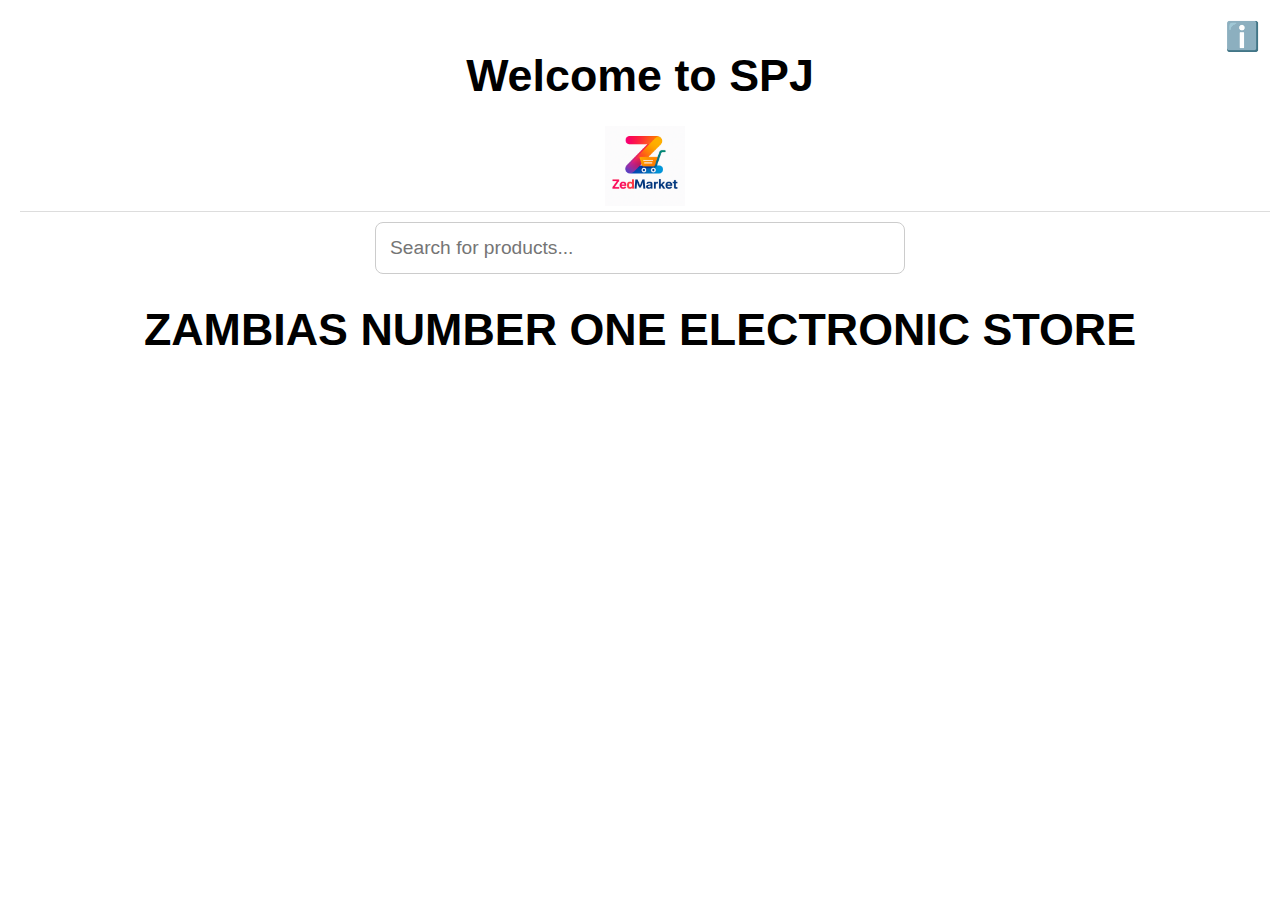
<file: index.html>
<!DOCTYPE html>
<html lang="en">
<head>
  <meta charset="UTF-8" />
  <meta name="viewport" content="width=device-width, initial-scale=1.0" />
  <title>ZedMarket - Home</title>
  <link href="style.css" rel="stylesheet" />
  <link rel="icon" type="image/x-icon" href="favicon.png" />
</head>
<body>
  <h1>Welcome to SPJ</h1>
<!-- Top Image Banner -->
<img src="favicon.png" alt="ZedMarket Banner" class="top-banner" />

  <input type="text" id="search" class="search-box" placeholder="Search for products..." />


  <!-- Category Tabs -->
  <div class="tabs">
    <h1>ZAMBIAS NUMBER ONE ELECTRONIC STORE</h1>
  </div>

  <div id="product-list" class="product-grid"></div>
  <a href="profile.html" class="info-icon" title="ABOUT SPJ">
    ℹ️
  </a>
  
  <script type="module" src="main.js">
   
  </script>
</body>
</html>
</file>
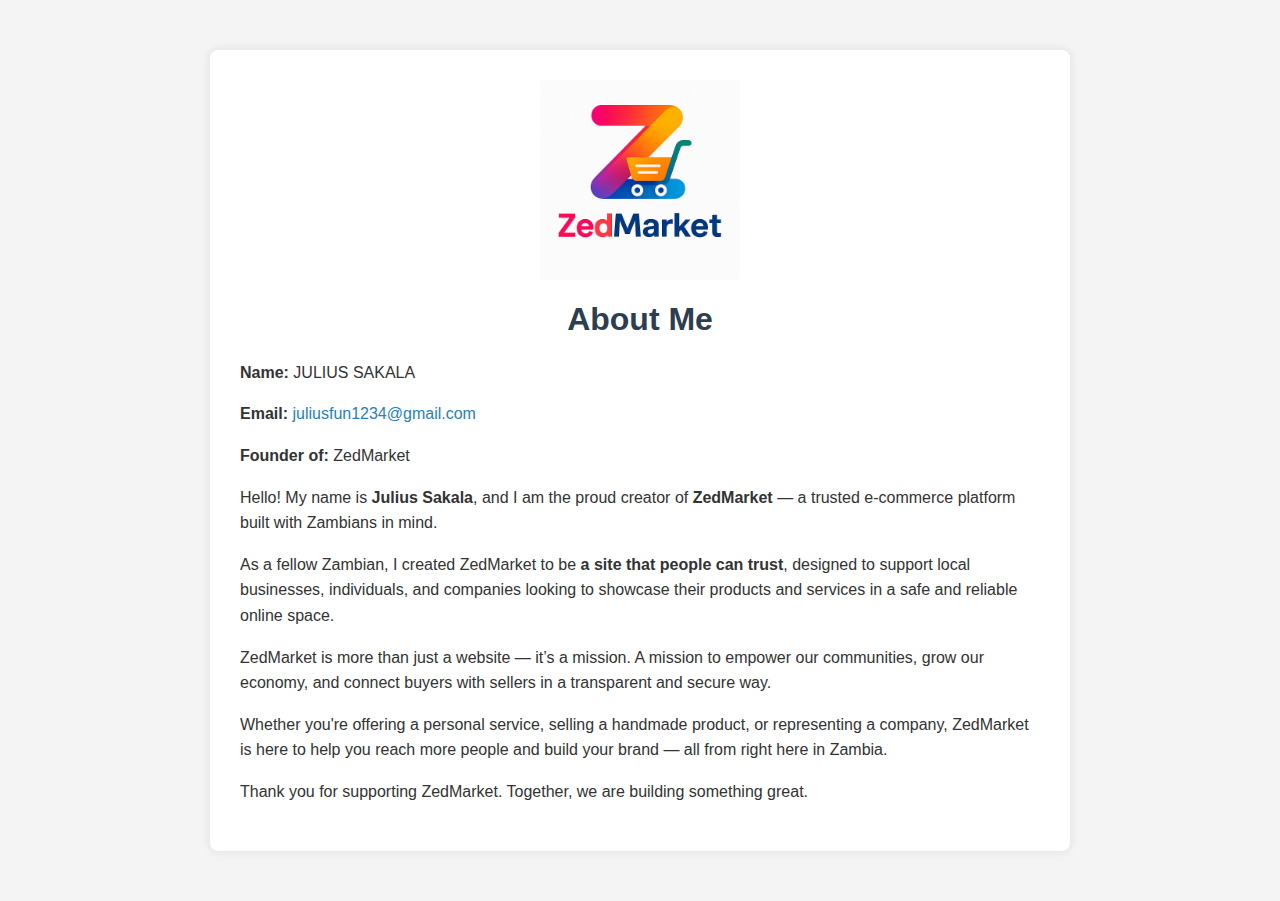
<file: profile.html>
<!DOCTYPE html>
<html lang="en">
<head>
  <meta charset="UTF-8">
  <meta name="viewport" content="width=device-width, initial-scale=1.0">
  <title>About the Creator - ZedMarket</title>
  <style>
    body {
      font-family: Arial, sans-serif;
      background-color: #f4f4f4;
      margin: 0;
      padding: 0;
    }
    .container {
      max-width: 800px;
      margin: 50px auto;
      background-color: #fff;
      padding: 30px;
      box-shadow: 0 0 10px rgba(0,0,0,0.1);
      border-radius: 8px;
    }
    h1 {
      text-align: center;
      color: #2c3e50;
    }
    .logo {
      display: block;
      margin: 0 auto 20px;
      max-width: 200px;
    }
    p {
      font-size: 16px;
      line-height: 1.6;
      color: #333;
    }
    .info {
      margin-top: 20px;
      font-weight: bold;
    }
    a {
      color: #2980b9;
      text-decoration: none;
    }
    a:hover {
      text-decoration: underline;
    }
  </style>
</head>
<body>
  <div class="container">
    <img src="favicon.png" alt="ZedMarket Logo" class="logo">
    <h1>About Me</h1>
    <p><strong>Name:</strong> JULIUS SAKALA</p>
    <p><strong>Email:</strong> <a href="mailto:juliusfun1234@gmail.com">juliusfun1234@gmail.com</a></p>
    <p><strong>Founder of:</strong> ZedMarket</p>

    <p>Hello! My name is <strong>Julius Sakala</strong>, and I am the proud creator of <strong>ZedMarket</strong> — a trusted e-commerce platform built with Zambians in mind.</p>

    <p>As a fellow Zambian, I created ZedMarket to be <strong>a site that people can trust</strong>, designed to support local businesses, individuals, and companies looking to showcase their products and services in a safe and reliable online space.</p>

    <p>ZedMarket is more than just a website — it’s a mission. A mission to empower our communities, grow our economy, and connect buyers with sellers in a transparent and secure way.</p>

    <p>Whether you're offering a personal service, selling a handmade product, or representing a company, ZedMarket is here to help you reach more people and build your brand — all from right here in Zambia.</p>

    <p>Thank you for supporting ZedMarket. Together, we are building something great.</p>
  </div>
</body>
</html>
</file>
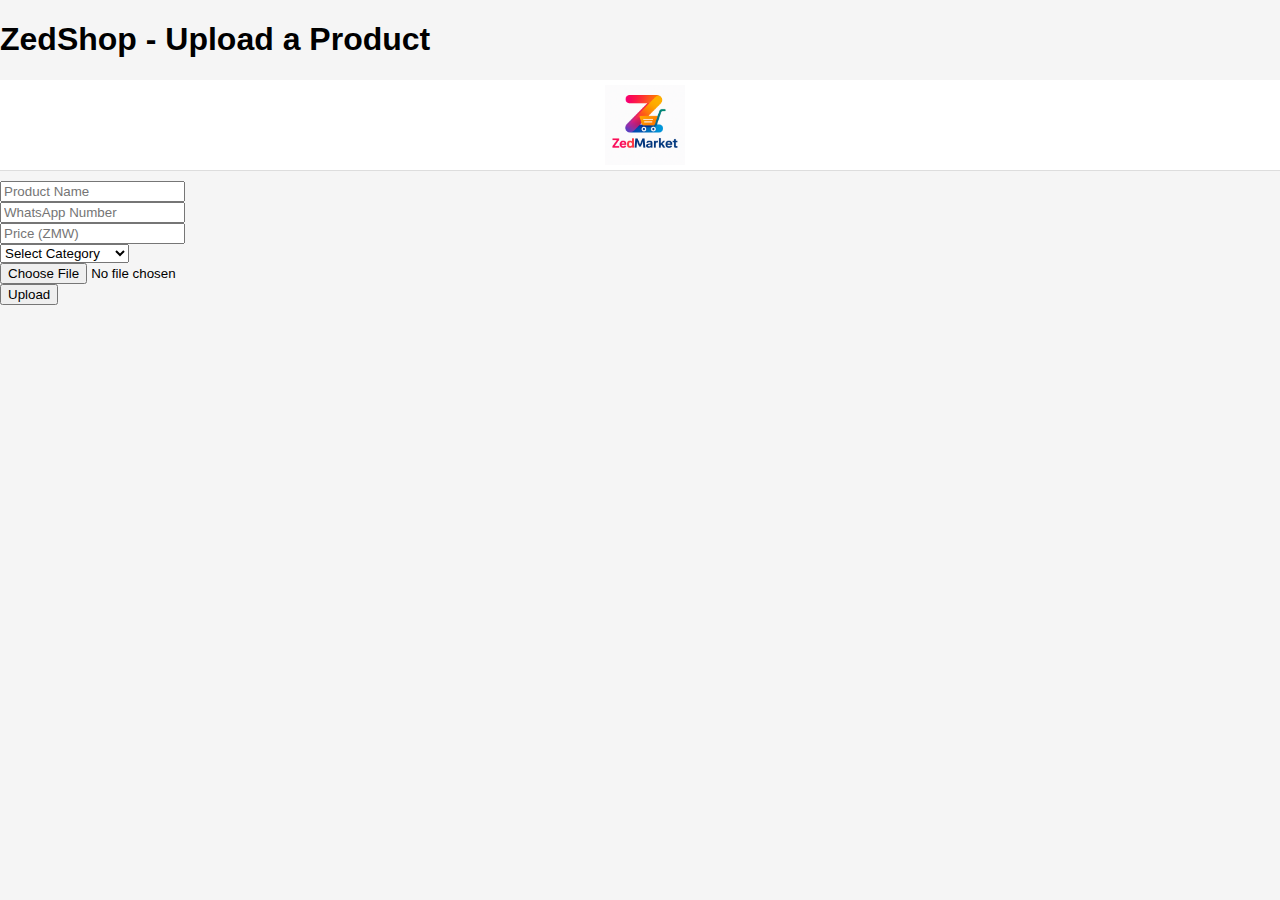
<file: upload product.html>
<!DOCTYPE html>
<html>
<head>
  <title>ZedShop - Upload Product</title>
  <link href="style2.css" rel="stylesheet" />
</head>
<body>
  <h1>ZedShop - Upload a Product</h1>
  <img src="favicon.png" alt="ZedMarket Banner" class="top-banner" />
  <form id="product-form">
    <input type="text" id="name" placeholder="Product Name" required /><br />
    <input type="text" id="whatsapp" placeholder="WhatsApp Number" required /><br />
    <input type="number" id="price" placeholder="Price (ZMW)" required /><br />

    <select id="category" required>
      <option value="">Select Category</option>
      <option value="products">Product</option>
      <option value="services">Service</option>
      <option value="company-products">Company Product</option>
      <option value="company-services">Company Service</option>
    </select><br />
    <input type="file" id="image" accept="image/*" required /><br />
    <button type="submit">Upload</button>
  </form>

  <script type="module" src="main2.js"></script>
</body>
</html>
</file>
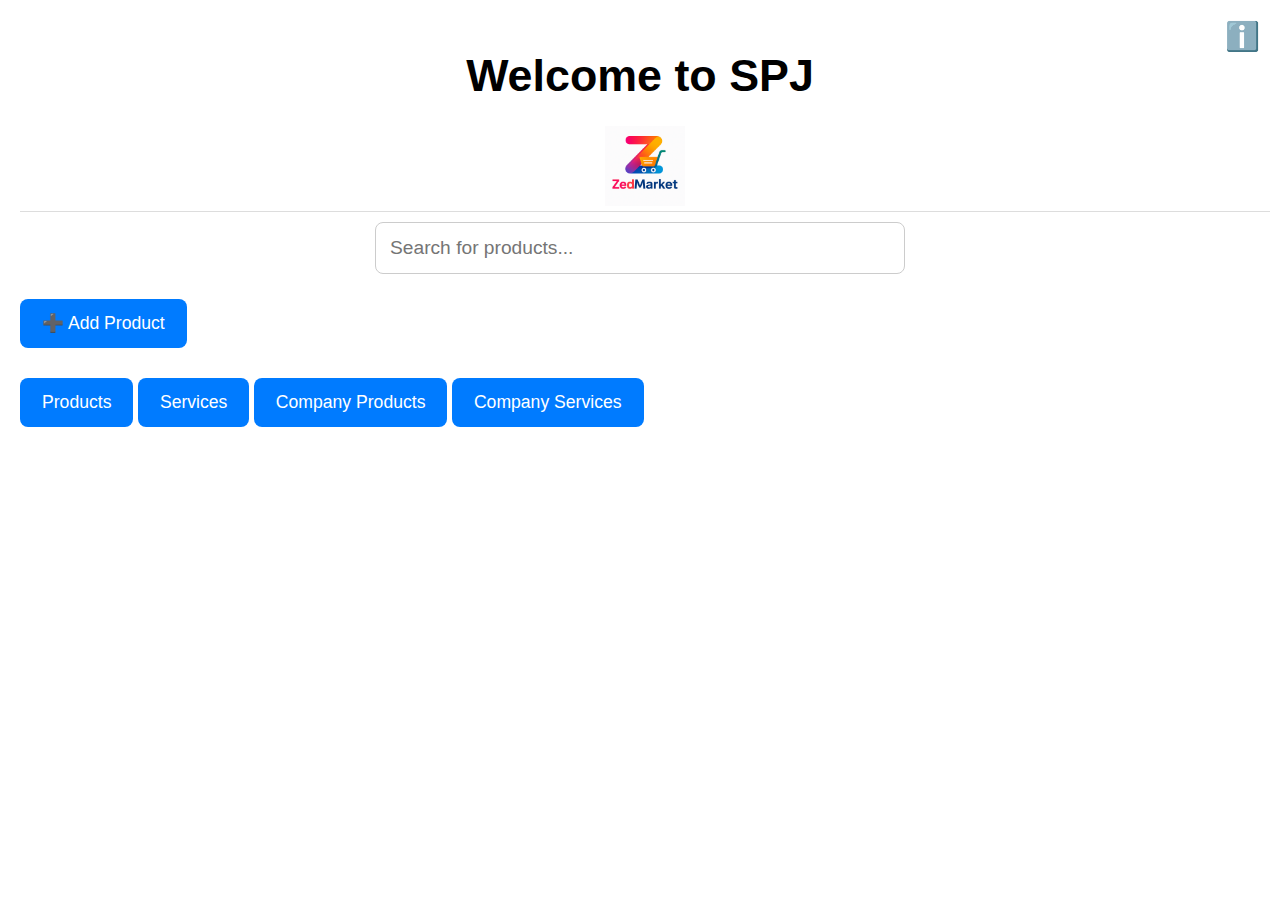
<file: zedshop.html>
<!DOCTYPE html>
<html lang="en">
<head>
  <meta charset="UTF-8" />
  <meta name="viewport" content="width=device-width, initial-scale=1.0" />
  <title>ZedMarket - Home</title>
  <link href="style.css" rel="stylesheet" />
  <link rel="icon" type="image/x-icon" href="favicon.png" />
</head>
<body>
  <h1>Welcome to SPJ</h1>
<!-- Top Image Banner -->
<img src="favicon.png" alt="ZedMarket Banner" class="top-banner" />

  <input type="text" id="search" class="search-box" placeholder="Search for products..." />
  <button onclick="window.location.href='upload product.html'">➕ Add Product</button>

  <!-- Category Tabs -->
  <div class="tabs">
    <button onclick="showCategory('products')">Products</button>
    <button onclick="showCategory('services')">Services</button>
    <button onclick="showCategory('company-products')">Company Products</button>
    <button onclick="showCategory('company-services')">Company Services</button>
  </div>

  <div id="product-list" class="product-grid"></div>
  <a href="profile.html" class="info-icon" title="About the Creator">
    ℹ️
  </a>
  

  <script type="module" src="main.js">
   
  </script>
</body>
</html>
</file>
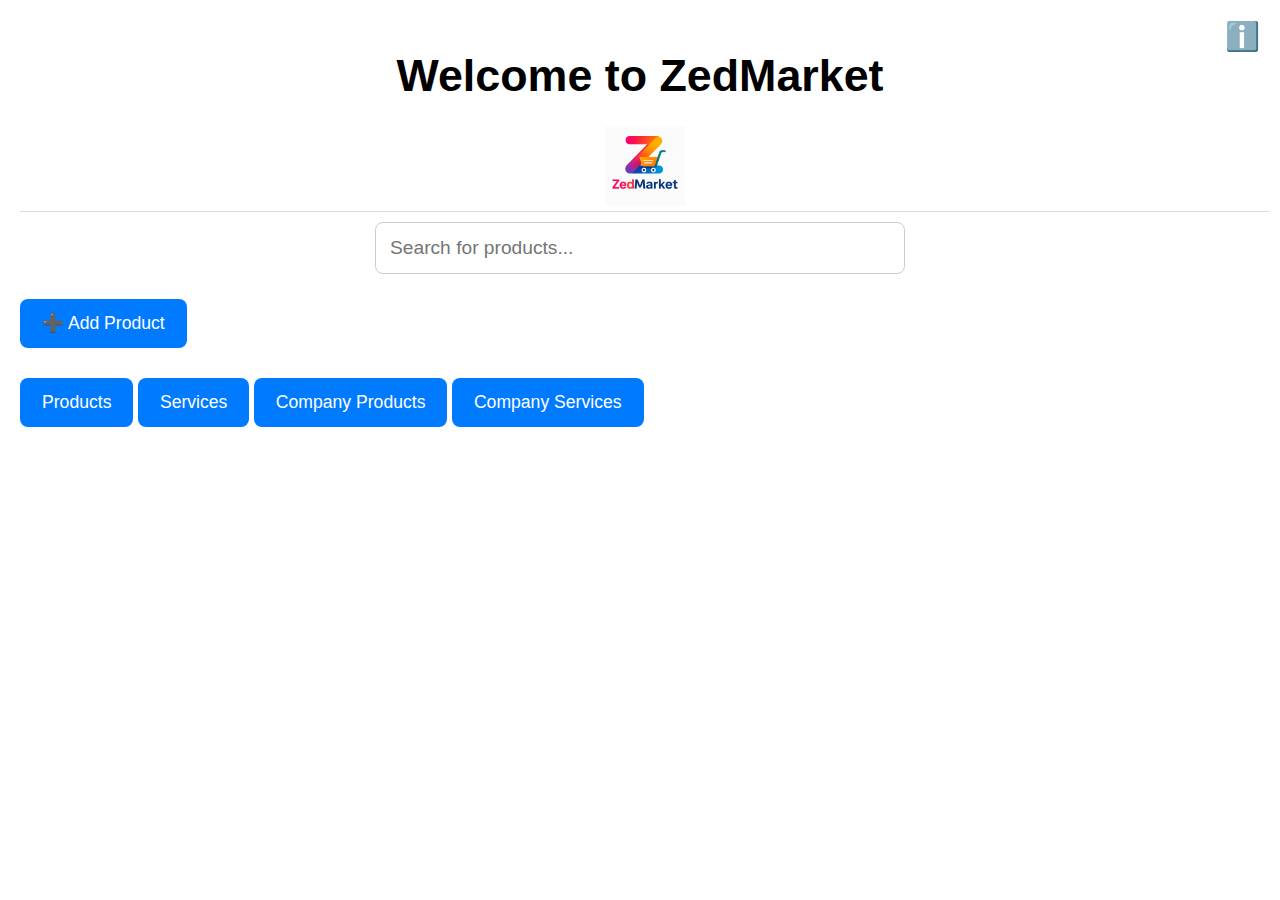
<file: zeshop.html>
<!DOCTYPE html>
<html lang="en">
<head>
  <meta charset="UTF-8" />
  <meta name="viewport" content="width=device-width, initial-scale=1.0" />
  <title>ZedMarket - Home</title>
  <link href="style.css" rel="stylesheet" />
  <link rel="icon" type="image/x-icon" href="favicon.png" />
</head>
<body>
  <h1>Welcome to ZedMarket</h1>
<!-- Top Image Banner -->
<img src="favicon.png" alt="ZedMarket Banner" class="top-banner" />

  <input type="text" id="search" class="search-box" placeholder="Search for products..." />
  <button onclick="window.location.href='upload product.html'">➕ Add Product</button>

  <!-- Category Tabs -->
  <div class="tabs">
    <button onclick="showCategory('products')">Products</button>
    <button onclick="showCategory('services')">Services</button>
    <button onclick="showCategory('company-products')">Company Products</button>
    <button onclick="showCategory('company-services')">Company Services</button>
  </div>

  <div id="product-list" class="product-grid"></div>
  <a href="profile.html" class="info-icon" title="About the Creator">
    ℹ️
  </a>
  

  <script type="module" src="main.js">
   
  </script>
</body>
</html>
</file>
<file: style.css>
/* === Global Styles === */
body {
  font-family: Arial, sans-serif;
  margin: 0;
  padding: 20px;
  background:"black";
  color:"black";
}

h1 {
  font-size: 2.8rem;
  margin-bottom: 20px;
  color:"green";
  text-align: center;
}

/* === Search Box === */
.search-box {
  width: 100%;
  max-width: 500px;
  padding: 14px;
  font-size: 1.2rem;
  margin: 0 auto 25px auto;
  display: block;
  border: 1px solid #ccc;
  border-radius: 8px;
}

/* === Add Product Button === */
button {
  padding: 14px 22px;
  font-size: 1.1rem;
  margin: 0 auto 30px auto;
  display:-moz-inline-boxs;
  cursor: pointer;
  background-color: #007bff;
  color: white;
  border: none;
  border-radius: 8px;
  transition: background-color 0.3s ease;
}

button:hover {
  background-color: #0056b3;
}

/* === Product Grid === */
.product-grid {
  display: grid;
  grid-template-columns: repeat(auto-fill, minmax(280px, 1fr));
  gap: 50px;
}

/* === Individual Product Card === */

#product-list {
  display: grid;
  grid-template-columns: repeat(2, 1fr); /* 2 per row */
  gap: 16px;
  padding: 16px;
}

@media (min-width: 768px) {
  #product-list {
    grid-template-columns: repeat(3, 1fr); /* 3 per row on tablets and up */
  }
}

@media (min-width: 1024px) {
  #product-list {
    grid-template-columns: repeat(4, 1fr); /* 4 per row on large screens */
  }
}


.product:hover {
  transform: translateY(-5px);
}

.product h2 {
  font-size: 1.4rem;
  margin-bottom: 10px;
  color: #111;
}

.product p {
  color: #444;
  font-size: 1.1rem;
  margin-bottom: 12px;
}

.product img {
  max-width: 100%;
  height: auto;
  border-radius: 8px;
  margin-top: 10px;
}

/* === Buy Button (Optional for Expansion) === */
.buy-btn {
  background-color: #28a745;
  border: none;
  padding: 10px 14px;
  color: white;
  font-size: 1rem;
  border-radius: 6px;
  cursor: pointer;
  margin-top: 10px;
  transition: background-color 0.3s ease;
}

.buy-btn:hover {
  background-color: #218838;
}

/* === Info Icon (Top Right Corner) === */
.info-icon {
  position: absolute;
  top: 20px;
  right: 20px;
  font-size: 28px;
  text-decoration: none;
  color: #007bff;
  transition: color 0.3s ease;
}

.info-icon:hover {
  color: #0056b3;
}

/* === Top Banner Image === */
.top-banner {
  width: 100%;
  max-height: 80px;
  object-fit: contain;
  display: block;
  margin: 0 auto 10px auto;
  padding: 5px;
  background-color: #fff;
  border-bottom: 1px solid #ddd;
}

.tabs{
  background-color: "blue";

  
}
</file>
<file: style2.css>
body {
    font-family: Arial, sans-serif;
    background-color: #f5f5f5;
    margin: 0;
    padding: 0;
  }
  
  .page-center {
    display: flex;
    justify-content: center;
    align-items: center;
    padding-top: 40px;
    flex-direction: column;
    min-height: 100vh;
  }
  
  .upload-title {
    font-size: 2rem;
    margin-bottom: 10px;
    color: #333;
  }
  
  .upload-subtitle {
    color: #777;
    margin-bottom: 25px;
    font-size: 1rem;
  }
  
  .upload-form {
    background: #fff;
    padding: 25px;
    border-radius: 12px;
    box-shadow: 0 4px 12px rgba(0, 0, 0, 0.1);
    width: 100%;
    max-width: 500px;
  }
  
  .upload-form label {
    font-weight: bold;
    margin-top: 15px;
    display: block;
    font-size: 0.95rem;
  }
  
  .upload-form input,
  .upload-form select {
    width: 100%;
    padding: 12px;
    margin-top: 8px;
    margin-bottom: 16px;
    font-size: 1rem;
    border: 1px solid #ccc;
    border-radius: 8px;
    box-sizing: border-box;
    background-color: #fafafa;
  }
  
  .upload-form input[type="file"] {
    padding: 10px;
    background-color: #f9f9f9;
  }
  
  .upload-form button {
    background-color: #28a745;
    color: white;
    padding: 14px;
    width: 100%;
    border: none;
    border-radius: 8px;
    font-size: 1rem;
    cursor: pointer;
    transition: background-color 0.3s ease;
  }
  
  .upload-form button:hover {
    background-color: #218838;
  }
  
  .back-link {
    margin-top: 20px;
    color: #007bff;
    text-decoration: none;
    font-size: 0.95rem;
    display: inline-block;
  }
  
  .back-link:hover {
    text-decoration: underline;
  }
  
  /* === Top Banner Image === */
.top-banner {
  width: 100%;
  max-height: 80px;
  object-fit: contain;
  display: block;
  margin: 0 auto 10px auto;
  padding: 5px;
  background-color: #fff;
  border-bottom: 1px solid #ddd;
}
</file>
